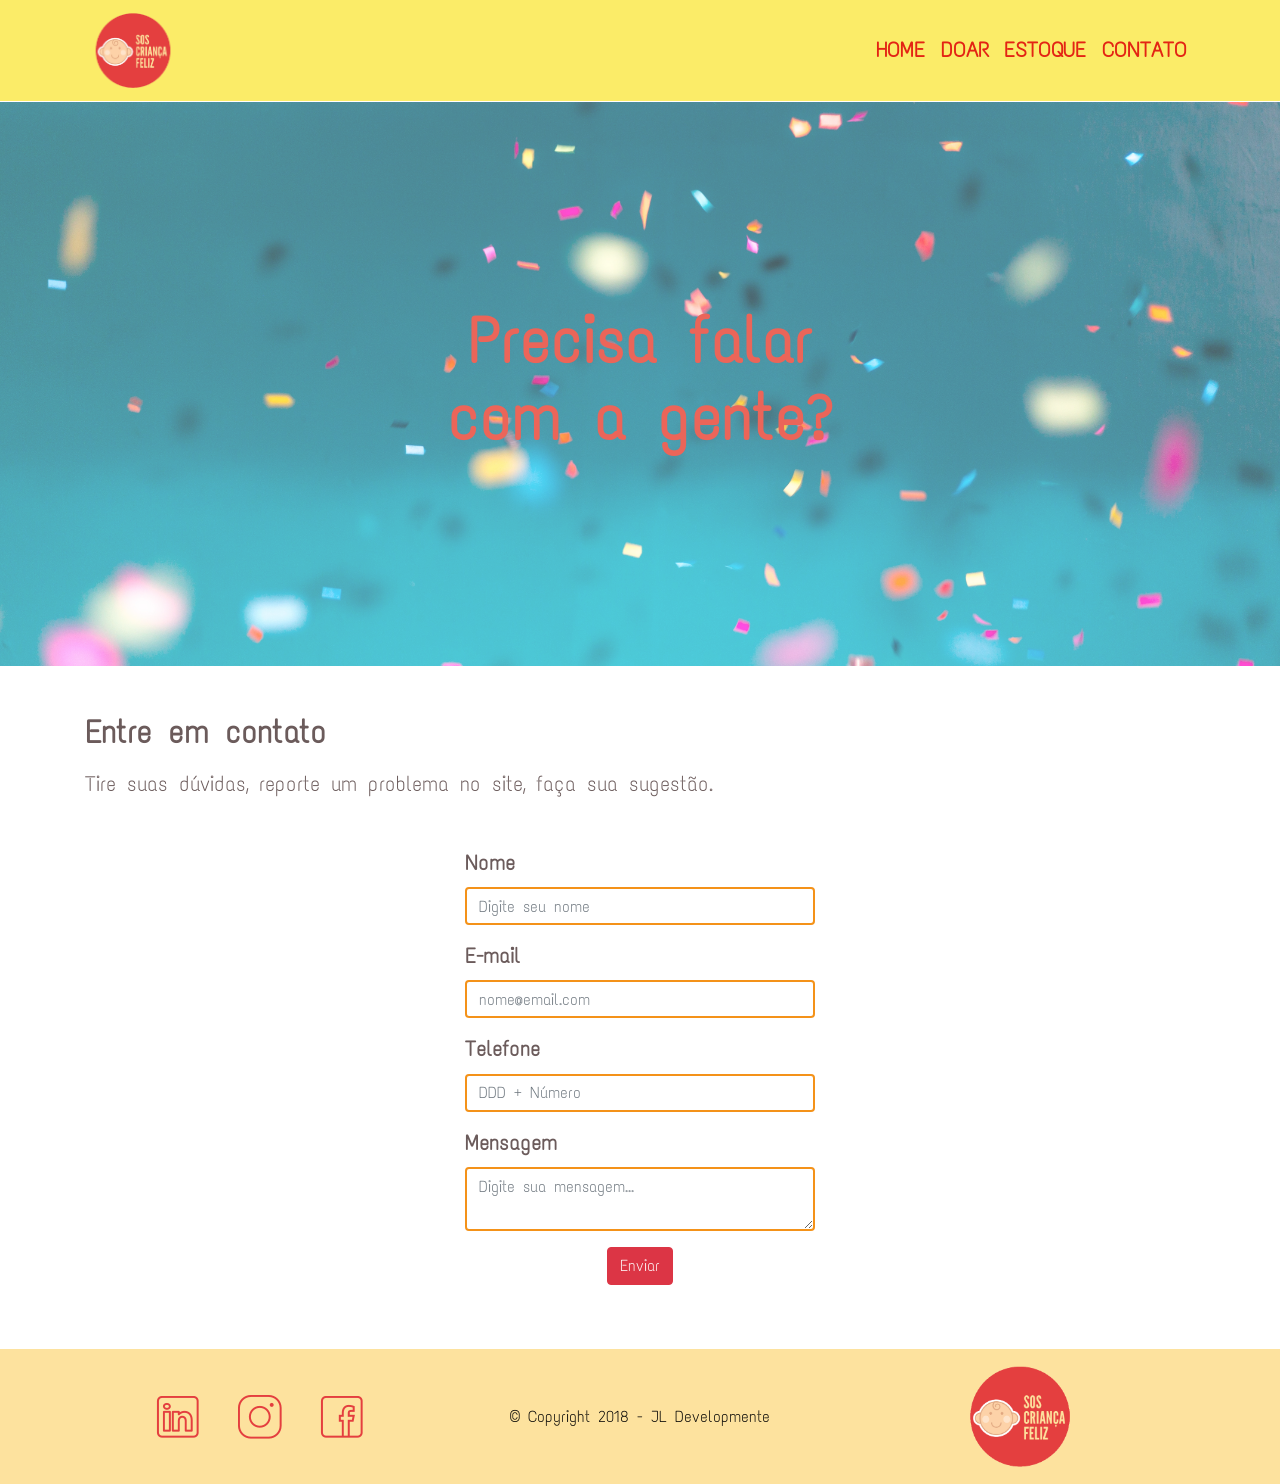
<file: contato.html>
<!DOCTYPE html>
<html lang="pt-br">

<head>
    <meta charset="utf-8" />
    <meta http-equiv="X-UA-Compatible" content="IE=edge">
    <meta name="viewport" content="width=device-width, initial-scale=1">
    <title>SOS Criança Feliz</title>
    <link rel="stylesheet" type="text/css" media="screen" href="./css/bootstrap.min.css" />
    <link rel="stylesheet" href="./css/style.css">
    <link href="https://fonts.googleapis.com/css?family=Text+Me+One" rel="stylesheet">
    <link rel="apple-touch-icon" sizes="180x180" href="./assets/apple-touch-icon.png">
    <link rel="icon" type="image/png" sizes="32x32" href="./assets/favicon-32x32.png">
    <link rel="icon" type="image/png" sizes="16x16" href="./assets/favicon-16x16.png">
    <link rel="manifest" href="./assets/site.webmanifest">
    <link rel="mask-icon" href="./assets/safari-pinned-tab.svg" color="#fbec68">
    <meta name="msapplication-TileColor" content="#fbec68">
    <meta name="theme-color" content="#ffffff">
</head>

<body>
    <nav class="nav-primary navbar navbar-expand-lg nav__sos   fixed-top">
        <div class="container">
            <a class="navbar-brand" href="#home"><img src="assets/logo-sos.png" alt="Logo do SOS Criança Feliz"></a>
            <button class="navbar-toggler button-nav-sos" type="button" data-toggle="collapse" data-target="#navbarNavDropdown"
                aria-controls="navbarNavDropdown" aria-expanded="false" aria-label="Toggle navigation">
                <span><img class="navbar-toggler-icon" src="./assets/menu.png" alt="icone do menu"></span>
            </button>
            <div class="collapse navbar-collapse justify-content-end" id="navbarNavDropdown">
                <ul class="navbar-nav">
                    <li class="nav-item">
                        <a class="nav-link" href="./index.html" id="home">Home </a>
                    </li>
                    <li class="nav-item">
                        <a class="nav-link" href="./doar.html" id="doar">Doar</a>
                    </li>
                    <li class="nav-item">
                        <a class="nav-link" href="./estoque.html" id="estoque">Estoque</a>
                    </li>
                    <li class="nav-item">
                        <a class="nav-link" href="./contato.html" id="contato">Contato <span class="sr-only">(current)</span></a>
                    </li>
                </ul>
            </div>
        </div>
    </nav>
    <header class="header-contato">
        <h1>Precisa falar <br>com a gente?</h1>
    </header>
    <main>
        <section class="contato my-5">
            <div class="container">
                <h2 class="mb-3"><strong>Entre em contato</strong></h2>
                <p>Tire suas dúvidas, reporte um problema no site, faça sua sugestão.</p>
                <form class="row flex-column contato-sos mt-5" name="contact" netlify>
                    <div class=" col-lg-4 form-group">
                        <label for="formGroupExampleInput">Nome</label>
                        <input name="nome" type="text" class="form-control" id="formGroupExampleInput" placeholder="Digite seu nome">
                    </div>
                    <div class="col-lg-4 form-group">
                        <label for="formGroupExampleInput2">E-mail</label>
                        <input name="email" type="text" class="form-control" id="formGroupExampleInput2" placeholder="nome@email.com">
                    </div>
                    <div class="col-lg-4 form-group">
                        <label for="formGroupExampleInput2">Telefone</label>
                        <input name="telefone" type="text" class="form-control" id="formGroupExampleInput3" placeholder="DDD + Número">
                    </div>
                    <div class="col-lg-4 form-group">
                        <label for="formGroupExampleInput2">Mensagem</label>
                        <textarea name="mensagem" type="text" class="form-control" id="formGroupExampleInput3" placeholder="Digite sua mensagem..."></textarea>
                    </div>
                    <div class="form-group">
                            <button class="btn btn-danger" type="submit">Enviar</button>
                    </div>

                </form>
            </div>
        </section>
    </main>
    <footer class="footer-sos">
        <div class="container">
            <div class="row flex-wrap my-2">
                <div class="col-sm footer-icons my-2">
                    <a href="#"><img src="./assets/icone-linkedin.png" alt="Icone do Linkedin" target="blank"></a>
                    <a href="https://www.instagram.com/sianeleal/"><img src="./assets/icone-instagram.png" alt="Icone do Instagram"
                            target="blank"></a>
                    <a href="#"><img src="./assets/icone-facebook.png" alt="Icone do Facebook" target="blank"></a>
                </div>
                <div class="col-sm my-2 footer-icons">
                    <p>© Copyright 2018 - <a href="http://jldevelopment.netlify.com" target="blank">JL Developmente</a></p>
                </div>
                <div class="col-sm my-2">
                    <a class="footer-logo" href="./index.html"><img src="./assets/logo-sos.png" alt="Logo do SOS Criança Feliz"></a>
                </div>
            </div>
        </div>
    </footer>
    <script src="js/jquery.slim.min.js"></script>
    <script src="js/jquery.validate.min.js"></script>
    <script src="js/bootstrap.min.js"></script>
    <script src="js/script.js"></script>
</body>

</html>
</file>
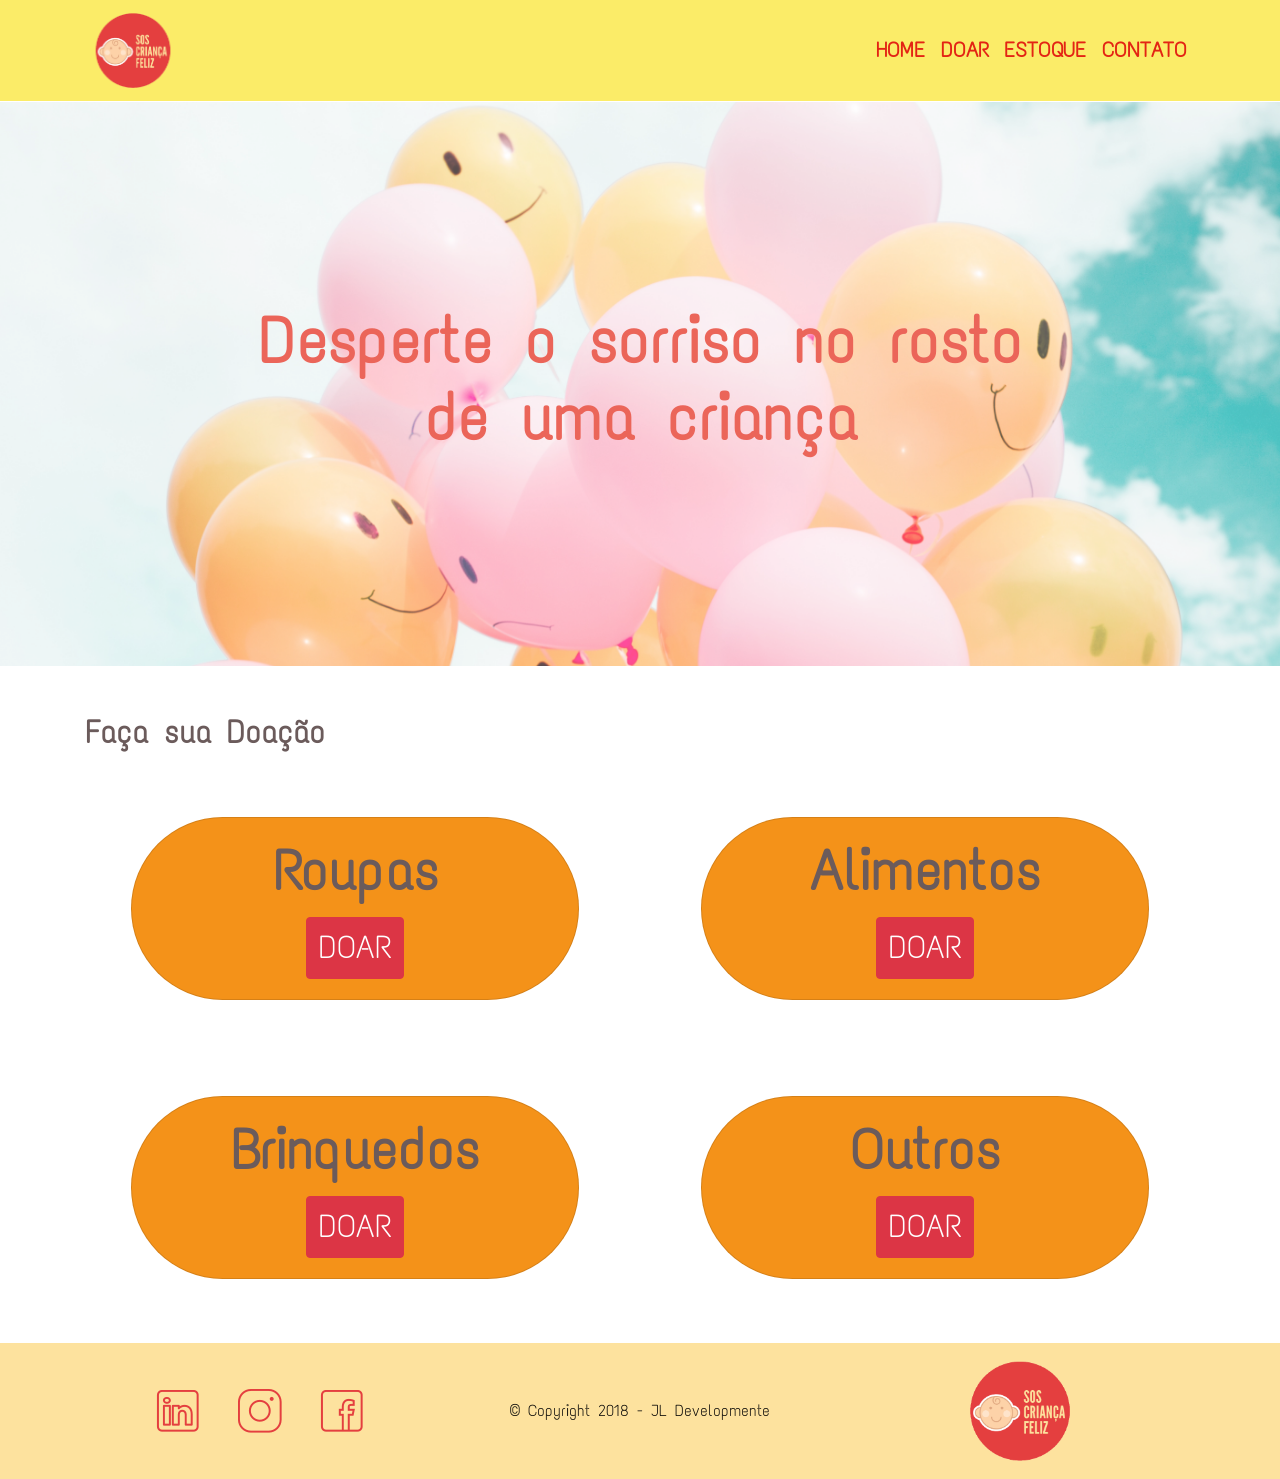
<file: doar.html>
<!DOCTYPE html>
<html lang="pt-br">

<head>
    <meta charset="utf-8" />
    <meta http-equiv="X-UA-Compatible" content="IE=edge">
    <meta name="viewport" content="width=device-width, initial-scale=1">
    <title>SOS Criança Feliz</title>
    <link rel="stylesheet" type="text/css" media="screen" href="./css/bootstrap.min.css" />
    <link rel="stylesheet" href="./css/style.css">
    <link href="https://fonts.googleapis.com/css?family=Text+Me+One" rel="stylesheet">
    <link rel="apple-touch-icon" sizes="180x180" href="./assets/apple-touch-icon.png">
    <link rel="icon" type="image/png" sizes="32x32" href="./assets/favicon-32x32.png">
    <link rel="icon" type="image/png" sizes="16x16" href="./assets/favicon-16x16.png">
    <link rel="manifest" href="./assets/site.webmanifest">
    <link rel="mask-icon" href="./assets/safari-pinned-tab.svg" color="#fbec68">
    <meta name="msapplication-TileColor" content="#fbec68">
    <meta name="theme-color" content="#ffffff">
</head>

<body>
    <nav class="nav-primary navbar navbar-expand-lg nav__sos   fixed-top">
        <div class="container">
            <a class="navbar-brand" href="#home"><img src="assets/logo-sos.png" alt="Logo do SOS Criança Feliz"></a>
            <!-- botão responsivo -->
            <button class="navbar-toggler button-nav-sos" type="button" data-toggle="collapse" data-target="#navbarNavDropdown"
                aria-controls="navbarNavDropdown" aria-expanded="false" aria-label="Toggle navigation">
                <span><img class="navbar-toggler-icon" src="./assets/menu.png" alt="icone do menu"></span>
            </button>
            <div class="collapse navbar-collapse justify-content-end" id="navbarNavDropdown">
                <ul class="navbar-nav">
                    <li class="nav-item">
                        <a class="nav-link" href="./index.html" id="home">Home </a>
                    </li>
                    <li class="nav-item">
                        <a class="nav-link" href="./doar.html" id="doar">Doar <span class="sr-only">(current)</span></a>
                    </li>
                    <li class="nav-item">
                        <a class="nav-link" href="./estoque.html" id="estoque">Estoque</a>
                    </li>
                    <li class="nav-item">
                        <a class="nav-link" href="./contato.html" id="contato">Contato</a>
                    </li>
                </ul>
            </div>
        </div>
    </nav>

    <header class="header-doar">
        <h1>Desperte o sorriso no rosto<br>de uma criança</h1>
    </header>
    <main>
        <section class="mt-5">
            <div class="container">
                <h2 class="title-sos">Faça sua Doação</h2>
                <div class="row flex-wrap my-3">
                    <div class="col-lg-6 doacoes my-5">
                        <div class="card cards-doar" style="width: 28rem; ">
                            <div class="card-body doacoes-itens">
                                <h5 class="card-title">Roupas</h5>
                                <button type="button" class="btn btn-danger" data-toggle="modal" data-target="#exampleModal1">
                                    <span>Doar</span>
                                </button>
                            </div>
                        </div>
                    </div>
                    <div class="col-lg-6 doacoes my-5">
                        <div class="card cards-doar" style="width: 28rem;">
                            <div class="card-body doacoes-itens">
                                <h5 class="card-title">Alimentos</h5>
                                <button type="button" class="btn btn-danger" data-toggle="modal" data-target="#exampleModal2">
                                    <span>Doar</span>
                                </button>
                            </div>
                        </div>
                    </div>
                    <div class="col-lg-6 doacoes my-5">
                        <div class="card cards-doar" style="width: 28rem;">
                            <div class="card-body doacoes-itens">
                                <h5 class="card-title">Brinquedos</h5>
                                <button type="button" class="btn btn-danger" data-toggle="modal" data-target="#exampleModal3">
                                    <span>Doar</span>
                                </button>
                            </div>
                        </div>
                    </div>
                    <div class="col-lg-6 doacoes my-5">
                        <div class="card cards-doar" style="width: 28rem;">
                            <div class="card-body doacoes-itens">
                                <h5 class="card-title">Outros</h5>
                                <button type="button" class="btn btn-danger" data-toggle="modal" data-target="#exampleModal4">
                                    <span>Doar</span>
                                </button>
                            </div>
                        </div>
                    </div>
                </div>
            </div>
            <div class="modal fade" id="exampleModal1" tabindex="-1" role="dialog" aria-labelledby="exampleModalLabel"
                aria-hidden="true">
                <div class="modal-dialog" role="document">
                    <div class="modal-content">
                        <div class="modal-header">
                            <h5 class="modal-title" id="exampleModalLabel"><strong>Cadastre seu item</strong></h5>
                            <button type="button" class="close" data-dismiss="modal" aria-label="Close">
                                <span aria-hidden="true">&times;</span>
                            </button>
                        </div>
                        <div class="modal-body">
                            <form class="roupa-doar">
                                <div class="form-group">
                                    <label for="formGroupExampleInput">Localização</label>
                                    <input type="text" class="form-control" id="formGroupExampleInput0" placeholder="Cidade e Estado">
                                </div>
                                <div class="form-group">
                                    <label for="formGroupExampleInput">Tipo</label>
                                    <input type="text" class="form-control" id="formGroupExampleInpu1" placeholder="Calça, camiseta, agasalho...">
                                </div>
                                <div class="form-group">
                                    <label for="formGroupExampleInput2">Cor</label>
                                    <input type="text" class="form-control" id="formGroupExampleInput2" placeholder="Vermelho, amarelo, colorido...">
                                </div>
                                <div class="form-group">
                                    <label for="formGroupExampleInput2">Tamanho</label>
                                    <input type="text" class="form-control" id="formGroupExampleInput3" placeholder="3 meses, 4 anos, G...">
                                </div>
                            </form>
                        </div>
                        <div class="modal-footer">
                            <button type="button" class="btn btn-secondary" data-dismiss="modal">Cancelar</button>
                            <button type="button" class="btn btn-danger" data-dismiss="modal" data-toggle="modal"
                            data-target=".bd-example-modal-sm">Doar</button>
                        </div>
                    </div>
                </div>
            </div>
            <div class="modal fade" id="exampleModal2" tabindex="-1" role="dialog" aria-labelledby="exampleModalLabel"
                aria-hidden="true">
                <div class="modal-dialog" role="document">
                    <div class="modal-content">
                        <div class="modal-header">
                            <h5 class="modal-title" id="exampleModalLabel"><strong>Cadastre seu item</strong></h5>
                            <button type="button" class="close" data-dismiss="modal" aria-label="Close">
                                <span aria-hidden="true">&times;</span>
                            </button>
                        </div>
                        <div class="modal-body">
                            <form class="alimento-doar">
                                <div class="form-group">
                                    <label for="formGroupExampleInput">Localização</label>
                                    <input type="text" class="form-control" id="formGroupExampleInput0" placeholder="Cidade e Estado">
                                </div>
                                <div class="form-group">
                                    <label for="formGroupExampleInput">Tipo</label>
                                    <inputtext" class="form-control" id="formGroupExampleInpu1" placeholder="Leite, arroz, bolacha...">
                                </div>
                                <div class="form-group">
                                    <label for="formGroupExampleInput2">Data de Validade</label>
                                    <inputpe="text" class="form-control" id="formGroupExampleInput2" placeholder="00/00/0000">
                                </div>
                                <div class="form-group">
                                    <label for="formGroupExampleInput2">Quantidade</label>
                                    <inputtype="text" class="form-control" id="formGroupExampleInput3" placeholder="4, 500gr, 1kg...">
                                </div>
                            </form>
                        </div>
                        <div class="modal-footer">
                            <button type="button" class="btn btn-secondary" data-dismiss="modal">Cancelar</button>
                            <button type="button" class="btn btn-danger" data-dismiss="modal" data-toggle="modal"
                            data-target=".bd-example-modal-sm">Doar</button>
                        </div>
                    </div>
                </div>
            </div>
            <div class="modal fade" id="exampleModal3" tabindex="-1" role="dialog" aria-labelledby="exampleModalLabel"
                aria-hidden="true">
                <div class="modal-dialog" role="document">
                    <div class="modal-content">
                        <div class="modal-header">
                            <h5 class="modal-title" id="exampleModalLabel"><strong>Cadastre seu item</strong></h5>
                            <button type="button" class="close" data-dismiss="modal" aria-label="Close">
                                <span aria-hidden="true">&times;</span>
                            </button>
                        </div>
                        <div class="modal-body">
                            <form class="brinquedo-doar">
                                <div class="form-group">
                                    <label for="formGroupExampleInput">Localização</label>
                                    <input type="text" class="form-control" id="formGroupExampleInput0" placeholder="Cidade e Estado">
                                </div>
                                <div class="form-group">
                                    <label for="formGroupExampleInput">Tipo</label>
                                    <input type="text" class="form-control" id="formGroupExampleInpu1" placeholder="Carrinho, avião, boneca...">
                                </div>
                                <div class="form-group">
                                    <label for="formGroupExampleInput2">Cor</label>
                                    <input type="text" class="form-control" id="formGroupExampleInput2" placeholder="Vermelho, amarelo, colorido...">
                                </div>
                                <div class="form-group">
                                    <label for="formGroupExampleInput2">Tamanho</label>
                                    <input type="text" class="form-control" id="formGroupExampleInput3" placeholder="Grande, médio ou pequeno">
                                </div>
                            </form>
                        </div>
                        <div class="modal-footer">
                            <button type="button" class="btn btn-secondary" data-dismiss="modal">Cancelar</button>
                            <button type="button" class="btn btn-danger" data-dismiss="modal" data-toggle="modal"
                            data-target=".bd-example-modal-sm">Doar</button>
                        </div>
                    </div>
                </div>
            </div>
            <div class="modal fade" id="exampleModal4" tabindex="-1" role="dialog" aria-labelledby="exampleModalLabel"
                aria-hidden="true">
                <div class="modal-dialog" role="document">
                    <div class="modal-content">
                        <div class="modal-header">
                            <h5 class="modal-title" id="exampleModalLabel"><strong>Cadastre seu item</strong></h5>
                            <button type="button" class="close" data-dismiss="modal" aria-label="Close">
                                <span aria-hidden="true">&times;</span>
                            </button>
                        </div>
                        <div class="modal-body">
                            <form class="outr-doar">
                                <div class="form-group">
                                    <label for="formGroupExampleInput">Localização</label>
                                    <input type="text" class="form-control" id="formGroupExampleInput0" placeholder="Cidade e Estado">
                                </div>
                                <div class="form-group">
                                    <label for="formGroupExampleInput">Tipo</label>
                                    <input type="text" class="form-control" id="formGroupExampleInpu1" placeholder="Bombinha de leite, acessórios, material escolar...">
                                </div>
                                <div class="form-group">
                                    <label for="formGroupExampleInput2">Cor</label>
                                    <input type="text" class="form-control" id="formGroupExampleInput2" placeholder="Vermelho, amarelo, colorido...">
                                </div>
                                <div class="form-group">
                                    <label for="formGroupExampleInput2">Tamanho</label>
                                    <input type="text" class="form-control" id="formGroupExampleInput3" placeholder="3 meses, 4 anos, G...">
                                </div>
                            </form>
                        </div>
                        <div class="modal-footer">
                            <button type="button" class="btn btn-secondary" data-dismiss="modal">Cancelar</button>
                            <button type="button" class="btn btn-danger" data-dismiss="modal" data-toggle="modal"
                            data-target=".bd-example-modal-sm">Doar</button>
                        </div>
                    </div>
                </div>
            </div>
            <div class="modal fade bd-example-modal-sm" tabindex="-1" role="dialog" aria-labelledby="mySmallModalLabel"
                aria-hidden="true">
                <div class="modal-dialog modal-sm">
                    <button type="button" class="close" data-dismiss="modal" aria-label="Close">
                        <span aria-hidden="true">&times;</span>
                    </button>
                    <div class="modal-content">
                        <p class="ml-2">Doação realizada com sucesso!</p>
                    </div>
                </div>
            </div>
        </section>
    </main>
    <footer class="footer-sos">
        <div class="container">
            <div class="row flex-wrap my-2">
                <div class="col-sm footer-icons my-2">
                    <a href="#"><img src="./assets/icone-linkedin.png" alt="Icone do Linkedin" target="blank"></a>
                    <a href="https://www.instagram.com/sianeleal/"><img src="./assets/icone-instagram.png" alt="Icone do Instagram"
                            target="blank"></a>
                    <a href="#"><img src="./assets/icone-facebook.png" alt="Icone do Facebook" target="blank"></a>
                </div>
                <div class="col-sm my-2 footer-icons">
                    <p>© Copyright 2018 - <a href="http://jldevelopment.netlify.com" target="blank">JL Developmente</a></p>
                </div>
                <div class="col-sm my-2">
                    <a class="footer-logo" href="./index.html"><img src="./assets/logo-sos.png" alt="Logo do SOS Criança Feliz"></a>
                </div>
            </div>
        </div>
    </footer>
    <script src="js/jquery.slim.min.js"></script>
    <script src="js/jquery.validate.min.js"></script>
    <script src="js/bootstrap.min.js"></script>
    <script src="js/script.js"></script>
</body>

</html>
</file>
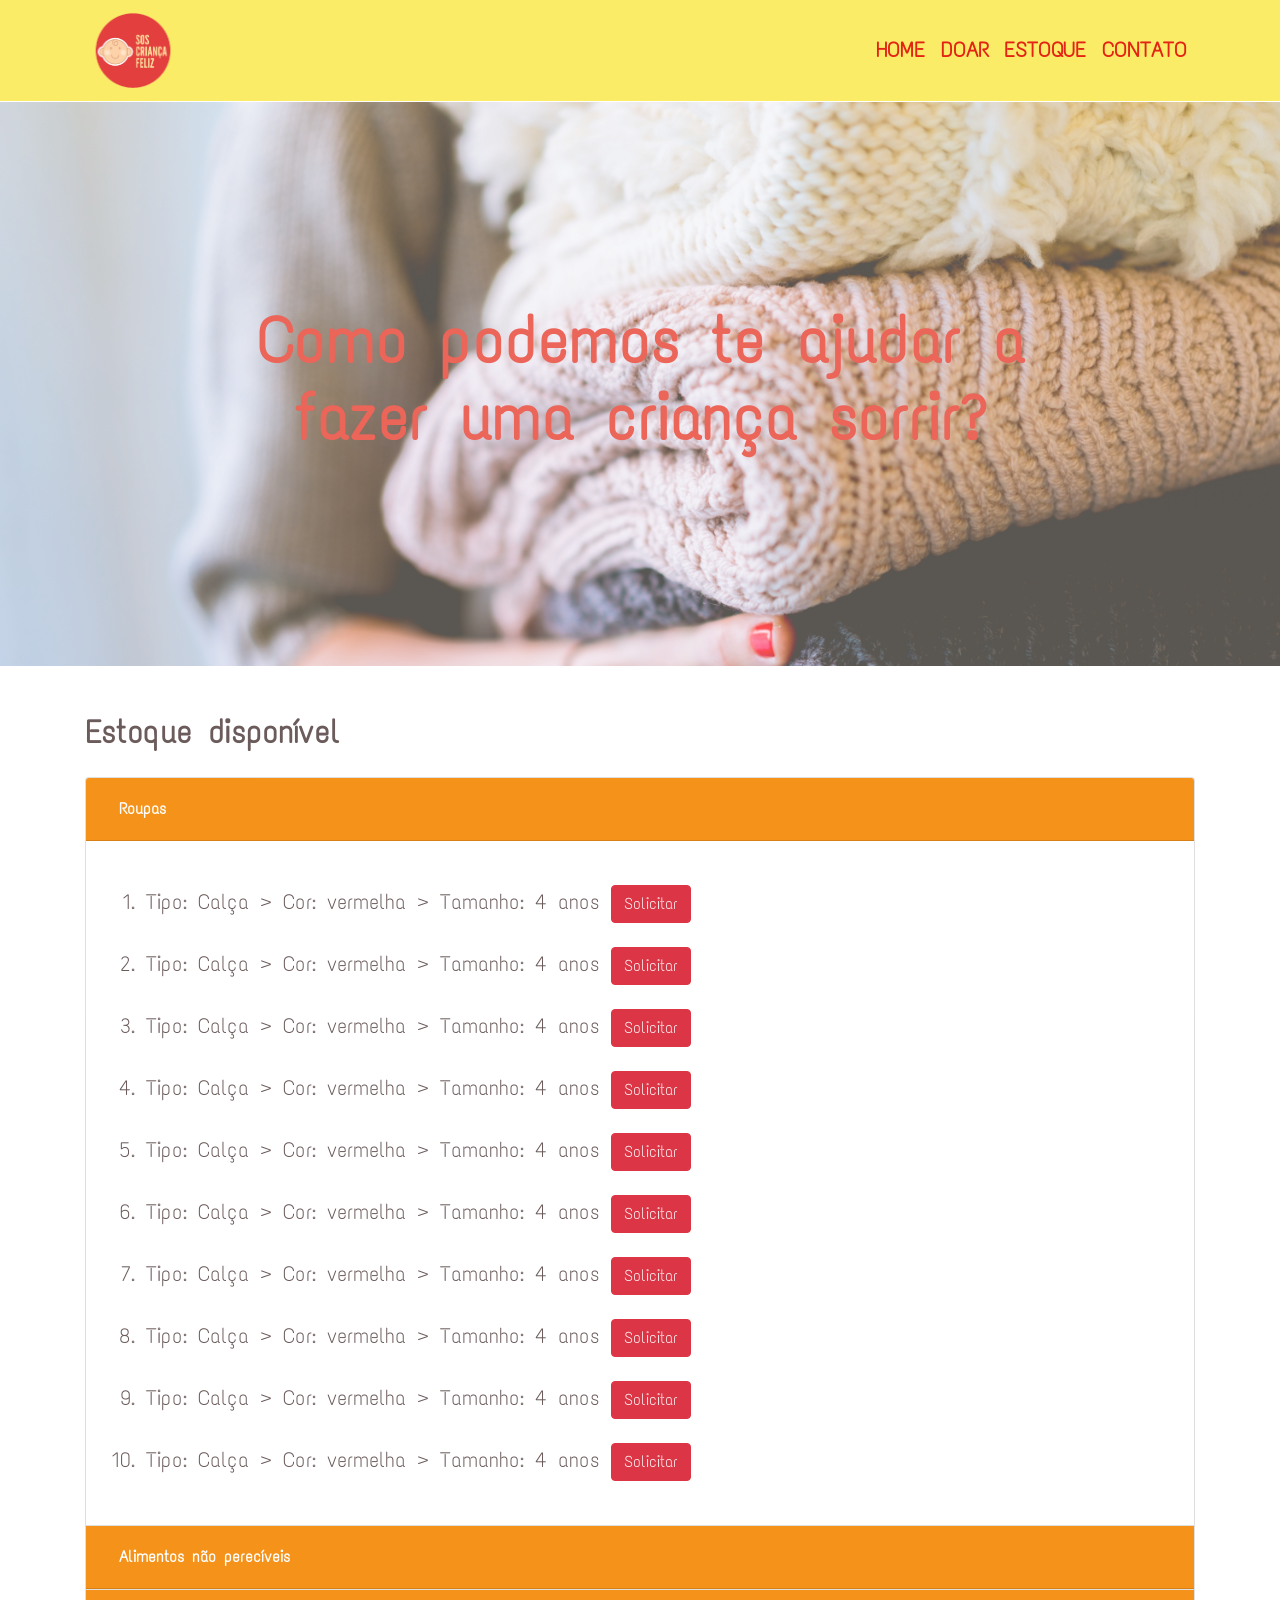
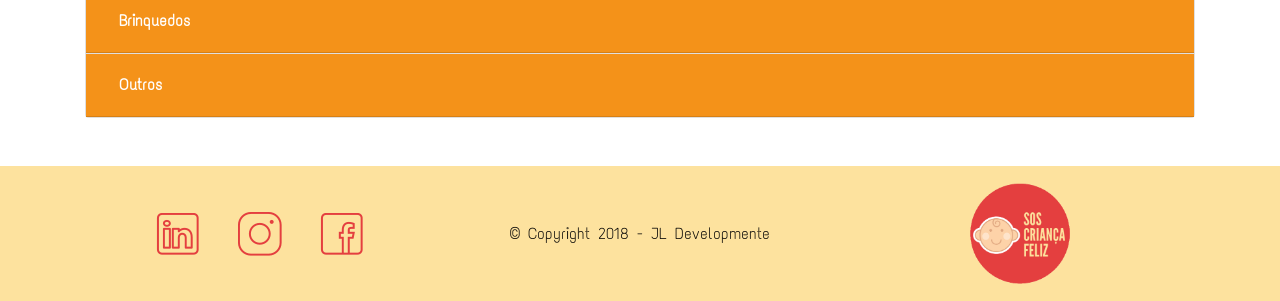
<file: estoque.html>
<!DOCTYPE html>
<html lang="pt-br">

<head>
    <meta charset="utf-8" />
    <meta http-equiv="X-UA-Compatible" content="IE=edge">
    <meta name="viewport" content="width=device-width, initial-scale=1">
    <title>SOS Criança Feliz</title>
    <link rel="stylesheet" type="text/css" media="screen" href="./css/bootstrap.min.css" />
    <link rel="stylesheet" href="./css/style.css">
    <link href="https://fonts.googleapis.com/css?family=Text+Me+One" rel="stylesheet">
    <link rel="apple-touch-icon" sizes="180x180" href="./assets/apple-touch-icon.png">
    <link rel="icon" type="image/png" sizes="32x32" href="./assets/favicon-32x32.png">
    <link rel="icon" type="image/png" sizes="16x16" href="./assets/favicon-16x16.png">
    <link rel="manifest" href="./assets/site.webmanifest">
    <link rel="mask-icon" href="./assets/safari-pinned-tab.svg" color="#fbec68">
    <meta name="msapplication-TileColor" content="#fbec68">
    <meta name="theme-color" content="#ffffff">
</head>

<body>
    <nav class="nav-primary navbar navbar-expand-lg nav__sos   fixed-top">
        <div class="container">
            <a class="navbar-brand" href="#home"><img src="assets/logo-sos.png" alt="Logo do SOS Criança Feliz"></a>
            <!-- botão responsivo -->
            <button class="navbar-toggler button-nav-sos" type="button" data-toggle="collapse" data-target="#navbarNavDropdown"
                aria-controls="navbarNavDropdown" aria-expanded="false" aria-label="Toggle navigation">
                <span><img class="navbar-toggler-icon" src="./assets/menu.png" alt="icone do menu"></span>
            </button>
            <div class="collapse navbar-collapse justify-content-end" id="navbarNavDropdown">
                <ul class="navbar-nav">
                    <li class="nav-item">
                        <a class="nav-link" href="./index.html" id="home">Home </a>
                    </li>
                    <li class="nav-item">
                        <a class="nav-link" href="./doar.html" id="doar">Doar</a>
                    </li>
                    <li class="nav-item">
                        <a class="nav-link" href="./estoque.html" id="estoque">Estoque <span class="sr-only">(current)</span></a>
                    </li>
                    <li class="nav-item">
                        <a class="nav-link" href="./contato.html" id="contato">Contato</a>
                    </li>
                </ul>
            </div>
        </div>
    </nav>
    <header class="header-estoque">
        <h1>Como podemos te ajudar a <br>fazer uma criança sorrir?</h1>
    </header>
    <main class="container my-5">
        <h2 class="title-sos">Estoque disponível</h2>
        <section class="categorias mt-4">
            <div class="accordion" id="accordionExample">
                <div class="card">
                    <div class="card-header  btn-estoque" id="headingOne">
                        <h5 class="mb-0">
                            <button class="btn btn-link " type="button" data-toggle="collapse" data-target="#collapseOne"
                                aria-expanded="true" aria-controls="collapseOne">
                                <span>Roupas</span>
                            </button>
                        </h5>
                    </div>
                    <div id="collapseOne" class="collapse show" aria-labelledby="headingOne" data-parent="#accordionExample">
                        <div class="card-body">
                            <ol>
                                <li class="my-4">
                                    Tipo: Calça > Cor: vermelha > Tamanho: 4 anos
                                    <button type="button" class="btn btn-danger" data-toggle="modal" data-target="#exampleModal">
                                        Solicitar
                                    </button>
                                </li>
                                <li class="my-4">
                                    Tipo: Calça > Cor: vermelha > Tamanho: 4 anos
                                    <button type="button" class="btn btn-danger" data-toggle="modal" data-target="#exampleModal">
                                        Solicitar
                                    </button>
                                </li>
                                <li class="my-4">
                                    Tipo: Calça > Cor: vermelha > Tamanho: 4 anos
                                    <button type="button" class="btn btn-danger" data-toggle="modal" data-target="#exampleModal">
                                        Solicitar
                                    </button>
                                </li>
                                <li class="my-4">
                                    Tipo: Calça > Cor: vermelha > Tamanho: 4 anos
                                    <button type="button" class="btn btn-danger" data-toggle="modal" data-target="#exampleModal">
                                        Solicitar
                                    </button>
                                </li>
                                <li class="my-4">
                                    Tipo: Calça > Cor: vermelha > Tamanho: 4 anos
                                    <button type="button" class="btn btn-danger" data-toggle="modal" data-target="#exampleModal">
                                        Solicitar
                                    </button>
                                </li>
                                <li class="my-4">
                                    Tipo: Calça > Cor: vermelha > Tamanho: 4 anos
                                    <button type="button" class="btn btn-danger" data-toggle="modal" data-target="#exampleModal">
                                        Solicitar
                                    </button>
                                </li>
                                <li class="my-4">
                                    Tipo: Calça > Cor: vermelha > Tamanho: 4 anos
                                    <button type="button" class="btn btn-danger" data-toggle="modal" data-target="#exampleModal">
                                        Solicitar
                                    </button>
                                </li>
                                <li class="my-4">
                                    Tipo: Calça > Cor: vermelha > Tamanho: 4 anos
                                    <button type="button" class="btn btn-danger" data-toggle="modal" data-target="#exampleModal">
                                        Solicitar
                                    </button>
                                </li>
                                <li class="my-4">
                                    Tipo: Calça > Cor: vermelha > Tamanho: 4 anos
                                    <button type="button" class="btn btn-danger" data-toggle="modal" data-target="#exampleModal">
                                        Solicitar
                                    </button>
                                </li>
                                <li class="my-4">
                                    Tipo: Calça > Cor: vermelha > Tamanho: 4 anos
                                    <button type="button" class="btn btn-danger" data-toggle="modal" data-target="#exampleModal">
                                        Solicitar
                                    </button>
                                </li>
                            </ol>
                        </div>
                    </div>
                </div>
                <div class="card">
                    <div class="card-header btn-estoque" id="headingTwo">
                        <h5 class="mb-0">
                            <button class="btn btn-link collapsed" type="button" data-toggle="collapse" data-target="#collapseTwo"
                                aria-expanded="false" aria-controls="collapseTwo">
                                <span>Alimentos não perecíveis</span>
                            </button>
                        </h5>
                    </div>
                    <div id="collapseTwo" class="collapse" aria-labelledby="headingTwo" data-parent="#accordionExample">
                        <div class="card-body">
                            <ol>
                                <li class="my-4">
                                    Tipo: Leite em pó > Validade: 23/12/2018 > Quantidade: 1kg
                                    <button type="button" class="btn btn-danger" data-toggle="modal" data-target="#exampleModal">
                                        Solicitar
                                    </button>
                                </li>
                                <li class="my-4">
                                    Tipo: Leite em pó > Validade: 23/12/2018 > Quantidade: 1kg
                                    <button type="button" class="btn btn-danger" data-toggle="modal" data-target="#exampleModal">
                                        Solicitar
                                    </button>
                                </li>
                                <li class="my-4">
                                    Tipo: Leite em pó > Validade: 23/12/2018 > Quantidade: 1kg
                                    <button type="button" class="btn btn-danger" data-toggle="modal" data-target="#exampleModal">
                                        Solicitar
                                    </button>
                                </li>
                                <li class="my-4">
                                    Tipo: Leite em pó > Validade: 23/12/2018 > Quantidade: 1kg
                                    <button type="button" class="btn btn-danger" data-toggle="modal" data-target="#exampleModal">
                                        Solicitar
                                    </button>
                                </li>
                                <li class="my-4">
                                    Tipo: Leite em pó > Validade: 23/12/2018 > Quantidade: 1kg
                                    <button type="button" class="btn btn-danger" data-toggle="modal" data-target="#exampleModal">
                                        Solicitar
                                    </button>
                                </li>
                                <li class="my-4">
                                    Tipo: Leite em pó > Validade: 23/12/2018 > Quantidade: 1kg
                                    <button type="button" class="btn btn-danger" data-toggle="modal" data-target="#exampleModal">
                                        Solicitar
                                    </button>
                                </li>
                                <li class="my-4">
                                    Tipo: Leite em pó > Validade: 23/12/2018 > Quantidade: 1kg
                                    <button type="button" class="btn btn-danger" data-toggle="modal" data-target="#exampleModal">
                                        Solicitar
                                    </button>
                                </li>
                                <li class="my-4">
                                    Tipo: Leite em pó > Validade: 23/12/2018 > Quantidade: 1kg
                                    <button type="button" class="btn btn-danger" data-toggle="modal" data-target="#exampleModal">
                                        Solicitar
                                    </button>
                                </li>
                                <li class="my-4">
                                    Tipo: Leite em pó > Validade: 23/12/2018 > Quantidade: 1kg
                                    <button type="button" class="btn btn-danger" data-toggle="modal" data-target="#exampleModal">
                                        Solicitar
                                    </button>
                                </li>
                                <li class="my-4">
                                    Tipo: Leite em pó > Validade: 23/12/2018 > Quantidade: 1kg
                                    <button type="button" class="btn btn-danger" data-toggle="modal" data-target="#exampleModal">
                                        Solicitar
                                    </button>
                                </li>
                            </ol>
                        </div>
                    </div>
                </div>
                <div class="card">
                    <div class="card-header btn-estoque" id="headingThree">
                        <h5 class="mb-0">
                            <button class="btn btn-link collapsed" type="button" data-toggle="collapse" data-target="#collapseThree"
                                aria-expanded="false" aria-controls="collapseThree">
                                <span>Brinquedos</span>
                            </button>
                        </h5>
                    </div>
                    <div id="collapseThree" class="collapse" aria-labelledby="headingThree" data-parent="#accordionExample">
                        <div class="card-body">
                            <ol>
                                <li class="my-4">
                                    Tipo: Carrinho > Cor: Amarelo
                                    <button type="button" class="btn btn-danger" data-toggle="modal" data-target="#exampleModal">
                                        Solicitar
                                    </button>
                                </li>
                                <li class="my-4">
                                    Tipo: Carrinho > Cor: Amarelo
                                    <button type="button" class="btn btn-danger" data-toggle="modal" data-target="#exampleModal">
                                        Solicitar
                                    </button>
                                </li>
                                <li class="my-4">
                                    Tipo: Carrinho > Cor: Amarelo
                                    <button type="button" class="btn btn-danger" data-toggle="modal" data-target="#exampleModal">
                                        Solicitar
                                    </button>
                                </li>
                                <li class="my-4">
                                    Tipo: Carrinho > Cor: Amarelo
                                    <button type="button" class="btn btn-danger" data-toggle="modal" data-target="#exampleModal">
                                        Solicitar
                                    </button>
                                </li>
                                <li class="my-4">
                                    Tipo: Carrinho > Cor: Amarelo
                                    <button type="button" class="btn btn-danger" data-toggle="modal" data-target="#exampleModal">
                                        Solicitar
                                    </button>
                                </li>
                                <li class="my-4">
                                    Tipo: Carrinho > Cor: Amarelo
                                    <button type="button" class="btn btn-danger" data-toggle="modal" data-target="#exampleModal">
                                        Solicitar
                                    </button>
                                </li>
                                <li class="my-4">
                                    Tipo: Carrinho > Cor: Amarelo
                                    <button type="button" class="btn btn-danger" data-toggle="modal" data-target="#exampleModal">
                                        Solicitar
                                    </button>
                                </li>
                                <li class="my-4">
                                    Tipo: Carrinho > Cor: Amarelo
                                    <button type="button" class="btn btn-danger" data-toggle="modal" data-target="#exampleModal">
                                        Solicitar
                                    </button>
                                </li>
                                <li class="my-4">
                                    Tipo: Carrinho > Cor: Amarelo
                                    <button type="button" class="btn btn-danger" data-toggle="modal" data-target="#exampleModal">
                                        Solicitar
                                    </button>
                                </li>
                                <li class="my-4">
                                    Tipo: Carrinho > Cor: Amarelo
                                    <button type="button" class="btn btn-danger" data-toggle="modal" data-target="#exampleModal">
                                        Solicitar
                                    </button>
                                </li>
                            </ol>
                        </div>
                    </div>
                </div>
                <div class="card">
                    <div class="card-header btn-estoque" id="headingFour">
                        <h5 class="mb-0">
                            <button class="btn btn-link collapsed" type="button" data-toggle="collapse" data-target="#collapseFour"
                                aria-expanded="false" aria-controls="collapseFour">
                                <span>Outros</span>
                            </button>
                        </h5>
                    </div>
                    <div id="collapseFour" class="collapse" aria-labelledby="headingFour" data-parent="#accordionExample">
                        <div class="card-body">
                            <ol>
                                <li class="my-4">
                                    Tipo: Bombinha de tirar leite
                                    <button type="button" class="btn btn-danger" data-toggle="modal" data-target="#exampleModal">
                                        Solicitar
                                    </button>
                                </li>
                                <li class="my-4">
                                    Tipo: Bombinha de tirar leite
                                    <button type="button" class="btn btn-danger" data-toggle="modal" data-target="#exampleModal">
                                        Solicitar
                                    </button>
                                </li>
                                <li class="my-4">
                                    Tipo: Bombinha de tirar leite
                                    <button type="button" class="btn btn-danger" data-toggle="modal" data-target="#exampleModal">
                                        Solicitar
                                    </button>
                                </li>
                                <li class="my-4">
                                    Tipo: Bombinha de tirar leite
                                    <button type="button" class="btn btn-danger" data-toggle="modal" data-target="#exampleModal">
                                        Solicitar
                                    </button>
                                </li>
                                <li class="my-4">
                                    Tipo: Bombinha de tirar leite
                                    <button type="button" class="btn btn-danger" data-toggle="modal" data-target="#exampleModal">
                                        Solicitar
                                    </button>
                                </li>
                                <li class="my-4">
                                    Tipo: Bombinha de tirar leite
                                    <button type="button" class="btn btn-danger" data-toggle="modal" data-target="#exampleModal">
                                        Solicitar
                                    </button>
                                </li>
                                <li class="my-4">
                                    Tipo: Bombinha de tirar leite
                                    <button type="button" class="btn btn-danger" data-toggle="modal" data-target="#exampleModal">
                                        Solicitar
                                    </button>
                                </li>
                                <li class="my-4">
                                    Tipo: Bombinha de tirar leite
                                    <button type="button" class="btn btn-danger" data-toggle="modal" data-target="#exampleModal">
                                        Solicitar
                                    </button>
                                </li>
                                <li class="my-4">
                                    Tipo: Bombinha de tirar leite
                                    <button type="button" class="btn btn-danger" data-toggle="modal" data-target="#exampleModal">
                                        Solicitar
                                    </button>
                                </li>
                                <li class="my-4">
                                    Tipo: Bombinha de tirar leite
                                    <button type="button" class="btn btn-danger" data-toggle="modal" data-target="#exampleModal">
                                        Solicitar
                                    </button>
                                </li>
                            </ol>
                        </div>
                    </div>
                </div>
            </div>
            <div class="modal fade" id="exampleModal" tabindex="-1" role="dialog" aria-labelledby="exampleModalLabel"
                aria-hidden="true">
                <div class="modal-dialog" role="document">
                    <div class="modal-content">
                        <div class="modal-header">
                            <h5 class="modal-title" id="exampleModalLabel">Solicitação</h5>
                            <button type="button" class="close" data-dismiss="modal" aria-label="Close">
                                <span aria-hidden="true">&times;</span>
                            </button>
                        </div>
                        <div class="modal-body">
                            <strong>Você realmente necessita deste item?</strong>
                        </div>
                        <div class="modal-footer">
                            <button type="button" class="btn btn-secondary" data-dismiss="modal">Cancelar</button>
                            <button type="button" class="btn btn-danger" data-dismiss="modal" data-toggle="modal"
                                data-target=".bd-example-modal-sm">Solicitar</button>
                        </div>
                    </div>
                </div>
            </div>
            <div class="modal fade bd-example-modal-sm" tabindex="-1" role="dialog" aria-labelledby="mySmallModalLabel"
                aria-hidden="true">
                <div class="modal-dialog modal-sm">
                    <button type="button" class="close" data-dismiss="modal" aria-label="Close">
                        <span aria-hidden="true">&times;</span>
                    </button>
                    <div class="modal-content">
                        Solicitação realizada com sucesso!
                    </div>
                </div>
            </div>
        </section>
    </main>
    <footer class="footer-sos">
        <div class="container">
            <div class="row flex-wrap my-2">
                <div class="col-sm footer-icons my-2">
                    <a href="#"><img src="./assets/icone-linkedin.png" alt="Icone do Linkedin" target="blank"></a>
                    <a href="https://www.instagram.com/sianeleal/"><img src="./assets/icone-instagram.png" alt="Icone do Instagram"
                            target="blank"></a>
                    <a href="#"><img src="./assets/icone-facebook.png" alt="Icone do Facebook" target="blank"></a>
                </div>
                <div class="col-sm my-2 footer-icons">
                    <p>© Copyright 2018 - <a href="http://jldevelopment.netlify.com" target="blank">JL Developmente</a></p>
                </div>
                <div class="col-sm my-2">
                    <a class="footer-logo" href="./index.html"><img src="./assets/logo-sos.png" alt="Logo do SOS Criança Feliz"></a>
                </div>
            </div>
        </div>

    </footer>
    <script src="js/jquery.slim.min.js"></script>
    <script src="js/jquery.validate.min.js"></script>
    <script src="js/bootstrap.min.js"></script>
    <script src="js/script.js"></script>
</body>

</html>
</file>
<file: css/style.css>
body {
    font-family: 'Text Me One', sans-serif;
    color: #6b5b5b;
    font-size: 1.3rem;
}

/* Página Home */
.nav__sos {
    background: #FBEC68;
}

.nav__sos img{
    width: 6rem;
}

.nav__sos a{
    color: #E32414;
    font-weight: bold;
    text-transform: uppercase;
}

.button-nav-sos {
    color: #E32414;
}

.button-nav-sos img{
    width: 40px;
    height: 50px;
}

.header-sos img{
    height: 37rem;
    opacity: 0.50;
}

.header-sos h2{
    color: #E32414;
    font-size: 4rem;
    margin-bottom: 2rem;
    font-weight: bold;
}
.header-sos h1{
    color: #FBEC68;
    font-size: 4rem;
    margin-bottom: 2rem;
    font-weight: bold;
}

.header-sos h3{
    color: #E32414;
    font-size: 2rem;
    margin-bottom: 2rem;
    font-weight: bold;
}

.btn-sos a{
    color: #ffffff;
    font-size: 2rem;
    background-color: #F49219;
    padding: 0.8rem;
    border: 1px solid #F49219;
    border-radius: 0.5rem;
    text-transform: uppercase;
    text-decoration: none;
    font-weight: bold;
}

.btn-sos a:hover {
    color: #F49219;
    background: #ffffff;
}

.historia h1{
    font-size: 2rem;
}

.historia p{
    margin: 0;
    text-align: justify;
}

.historia span{
    letter-spacing: 0.7rem;
}

.historia-img{
    text-align: center;
    padding: 0;
}

.historia-img img{
    width: 12.5rem;
}

.funcionamento {
    background: #F49219;
    justify-content: center;
}

.funcionamento-text h1 {
    text-align: justify;
}

.funcionamento-text p {
    text-align: justify;
}

.funcionamento-card {
    display: flex;
    justify-content: center;
    align-items: center;
    
}

.funcionamento-card h5{
    font-size: 3rem;
    font-weight: bold; 
}

.funcionamento-card img {
    width: 6rem;
    margin-top: 1.5rem;
    justify-content: center;
    
}

.card-sos {
    align-items: center;
    background: #F5EFBA;
    margin: 0;
    border: 1px solid #F5EFBA;
    border-radius: 1rem;
}

.text-sos{
    text-align: center;
}

.footer-sos {
    background: #FDE29E;
    padding: 0.1rem 0;
    text-align: center;
    color: #000000;
    vertical-align: middle;
}

.footer-sos a{
    text-decoration: none;
    color: #000000;
}

.footer-logo img {
    width: 8rem;
}

.footer-icons {
    display: flex;
    align-items: center;
    justify-content: center;
}

.footer-icons img{
    margin: 0 1rem;
}

.footer-icons p{
    font-size: 1rem;
    margin-bottom: 0;
}

/* Página Doar */

.header-doar {
    margin-top: 6.35rem;
    display: flex;
    justify-content: center;
    align-items: center;
    background-image: url("../assets/banner-doar.jpg");
    width: 100%;
    height: 35.3rem;
    opacity: 0.70;
    background-repeat: no-repeat;
    background-size: cover;
}

.header-doar h1 {
    text-align: center;
    vertical-align: middle;
    color: #E32414;
    font-weight: bold;
    font-size: 4rem;
}

.doacoes{
    display: flex;
    justify-content: center;
}

.doacoes-itens{
    text-align: center;
}

.doacoes-itens h5{
    font-size: 3.5rem;
    font-weight: bold;
}

.doacoes-itens span{
    font-size: 2rem;
    text-transform: uppercase;
}

.cards-doar {
    background: #F49219;
    justify-content: center;
    border-radius: 15rem;
}

/* Página Estoque */

.header-estoque {
    margin-top: 6.35rem;
    display: flex;
    justify-content: center;
    align-items: center;
    background-image: url("../assets/banner-estoque.jpg");
    width: 100%;
    height: 35.3rem;
    opacity: 0.70;
    background-repeat: no-repeat;
    background-size: cover;
}

.header-estoque h1 {
    text-align: center;
    vertical-align: middle;
    color: #E32414;
    font-weight: bold;
    font-size: 4rem;
}

.btn-estoque {
    background: #F49219;
}

.btn-estoque span{
    color: #ffffff;
    font-weight: bold;
    text-decoration: none;
}

.btn-estoque button:link{
    text-decoration: none;
}

.title-sos {
    font-weight: bold;
}

/* Página Contato */

.header-contato {
    margin-top: 6.35rem;
    display: flex;
    justify-content: center;
    align-items: center;
    background-image: url("../assets/banner-contato.jpg");
    width: 100%;
    height: 35.3rem;
    opacity: 0.70;
    background-repeat: no-repeat;
    background-size: cover;
}

.header-contato h1 {
    text-align: center;
    vertical-align: middle;
    color: #E32414;
    font-weight: bold;
    font-size: 4rem;
}

.contato-sos {
    display: flex;
    flex-direction: column;
    align-items: center;
}

.contato-sos span {
    color: #E32414;
    font-weight: bold;
    font-size: 0.8rem;
}

.contato-sos label{
    font-weight: bold;
}

.contato-sos input {
    border: 2px solid #F49219;
}

.contato-sos textarea {
    border: 2px solid #F49219;
}
</file>
